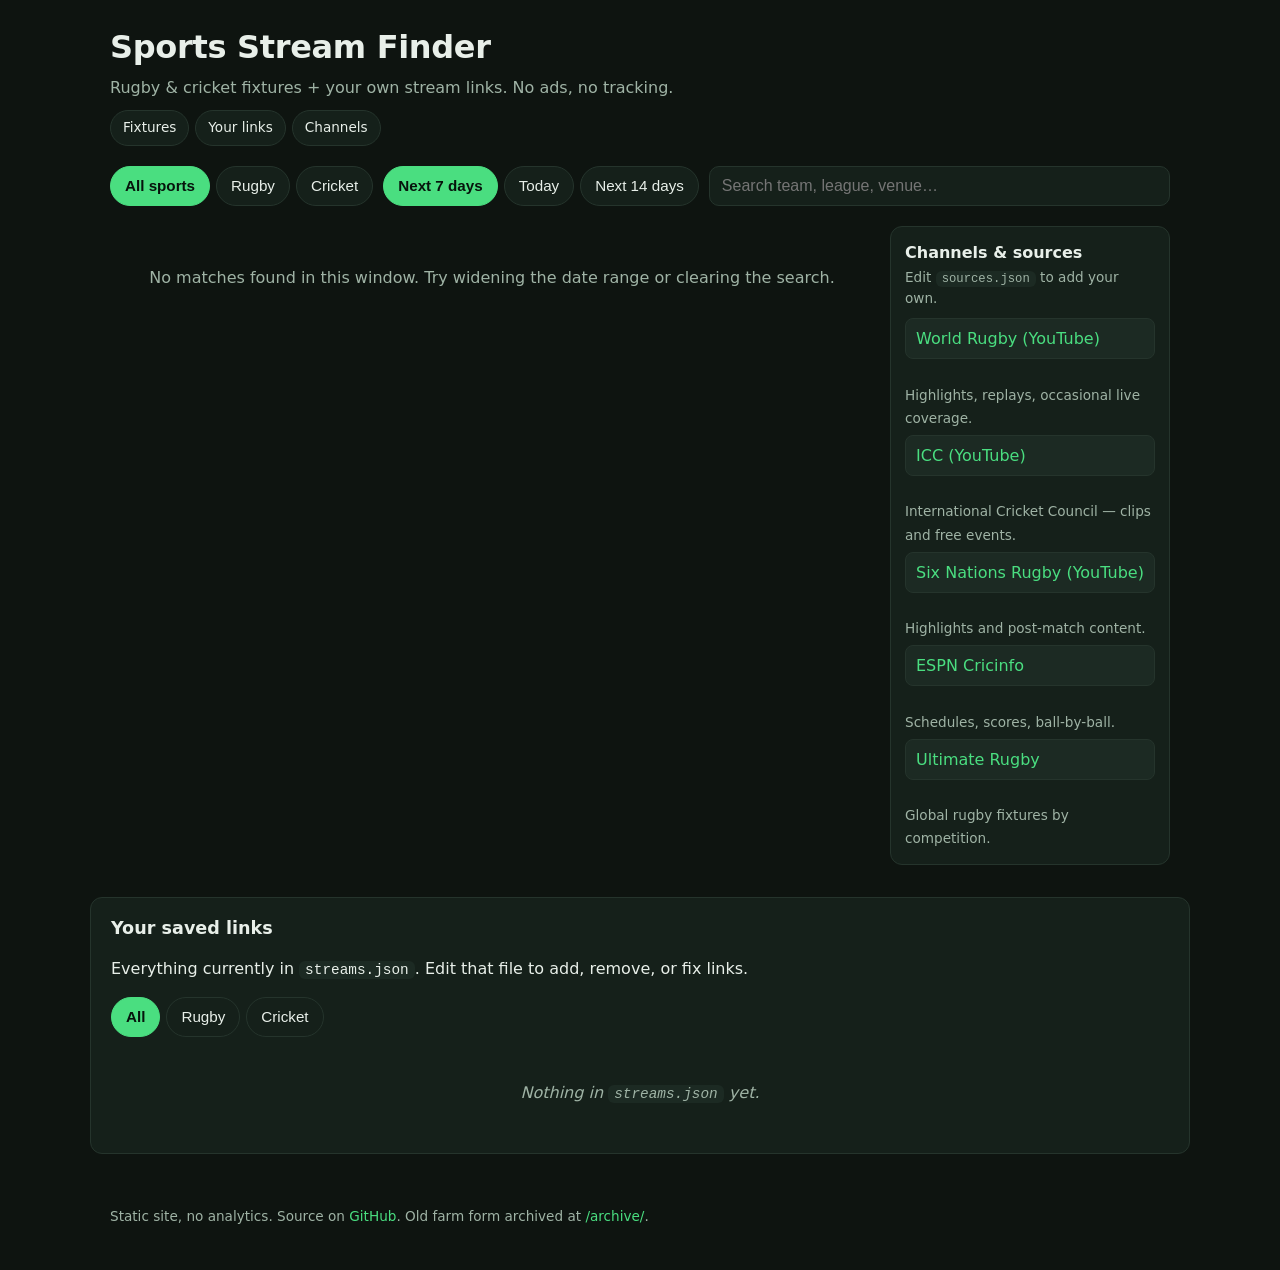
<file: index.html>
<!doctype html>
<html lang="en">
  <head>
    <meta charset="utf-8" />
    <meta name="viewport" content="width=device-width, initial-scale=1, viewport-fit=cover" />
    <meta name="theme-color" content="#0b3d2e" />
    <title>Sports Stream Finder — Rugby & Cricket</title>
    <meta
      name="description"
      content="Personal, ad-free finder for rugby and cricket fixtures with your own curated stream links."
    />
    <link rel="icon" href="data:image/svg+xml,%3Csvg xmlns='http://www.w3.org/2000/svg' viewBox='0 0 64 64'%3E%3Ctext y='52' font-size='52'%3E%F0%9F%8F%89%3C/text%3E%3C/svg%3E" />
    <link rel="stylesheet" href="styles.css" />
  </head>
  <body>
    <header class="topbar">
      <h1>Sports Stream Finder</h1>
      <p class="tagline">Rugby &amp; cricket fixtures + your own stream links. No ads, no tracking.</p>
      <nav class="jump" aria-label="Jump to section">
        <a href="#fixtures">Fixtures</a>
        <a href="#my-links">Your links</a>
        <a href="#sources-section">Channels</a>
      </nav>
    </header>

    <nav class="filters" aria-label="Filters">
      <div class="filter-group" role="radiogroup" aria-label="Sport">
        <button type="button" class="chip is-active" data-sport="all">All sports</button>
        <button type="button" class="chip" data-sport="Rugby">Rugby</button>
        <button type="button" class="chip" data-sport="Cricket">Cricket</button>
      </div>
      <div class="filter-group" role="radiogroup" aria-label="Window">
        <button type="button" class="chip is-active" data-window="7">Next 7 days</button>
        <button type="button" class="chip" data-window="1">Today</button>
        <button type="button" class="chip" data-window="14">Next 14 days</button>
      </div>
      <input
        id="search"
        type="search"
        placeholder="Search team, league, venue…"
        autocomplete="off"
        spellcheck="false"
        aria-label="Search"
      />
    </nav>

    <main class="layout">
      <section id="fixtures" class="fixtures" aria-busy="true" aria-live="polite">
        <p class="status">Loading fixtures…</p>
      </section>

      <aside id="sources-section" class="sidebar" aria-label="Always-on channels">
        <h2>Channels &amp; sources</h2>
        <p class="muted">Edit <code>sources.json</code> to add your own.</p>
        <ul id="sources" class="sources"></ul>
      </aside>
    </main>

    <section id="my-links" class="my-links" aria-label="Your saved links">
      <div class="my-links-head">
        <h2>Your saved links</h2>
        <span id="my-links-count" class="muted"></span>
      </div>
      <p class="muted">
        Everything currently in <code>streams.json</code>. Edit that file to
        add, remove, or fix links.
      </p>
      <div class="my-links-filter" role="radiogroup" aria-label="Filter saved links">
        <button type="button" class="chip is-active" data-mylinks-sport="all">All</button>
        <button type="button" class="chip" data-mylinks-sport="Rugby">Rugby</button>
        <button type="button" class="chip" data-mylinks-sport="Cricket">Cricket</button>
      </div>
      <div id="my-links-list" class="my-links-list"></div>
    </section>

    <section id="snippet-helper" class="snippet-helper" hidden>
      <h2>Add a stream link</h2>
      <p>
        Copy the snippet below and paste it into <code>streams.json</code>
        (commit via <a href="https://github.dev" rel="noopener">github.dev</a>
        on iPad).
      </p>
      <pre id="snippet" aria-live="polite"></pre>
      <button type="button" id="copy-snippet">Copy</button>
    </section>

    <footer class="foot">
      <p>
        Static site, no analytics. Source on
        <a id="repo-link" href="#" rel="noopener">GitHub</a>. Old farm form
        archived at <a href="archive/farm-delivery.html">/archive/</a>.
      </p>
    </footer>

    <script type="module" src="app.js"></script>
  </body>
</html>
</file>
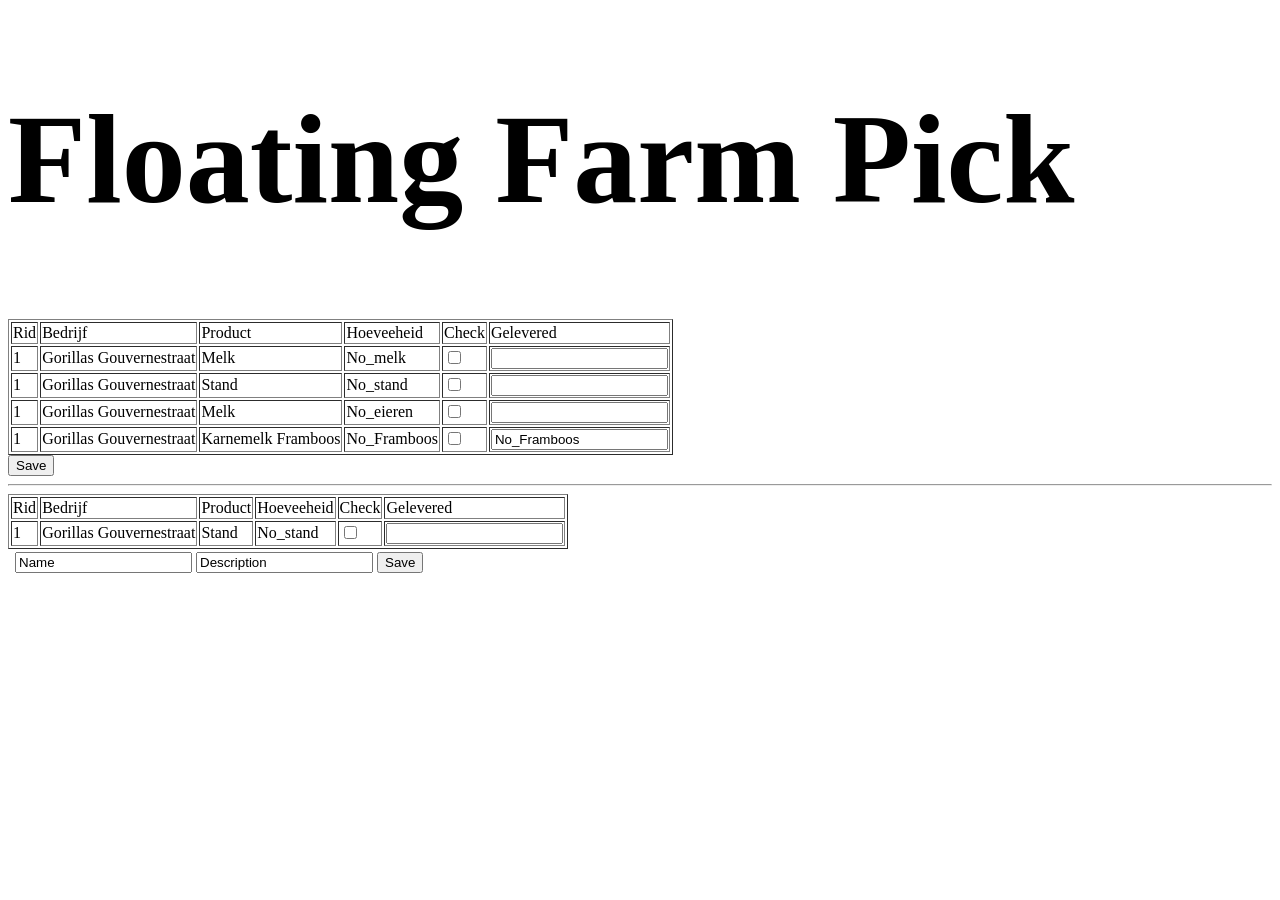
<file: archive/farm-delivery.html>
<!DOCTYPE html>
<meta name="viewport" content="width=device-width, initial-scale=1.0">

<html>
<body>

    <h1 style="font-size:10vw">Floating Farm Pick</h1>


    <table id="rid_1" border="1">
    <tr>
	<td>Rid</td>
        <td>Bedrijf</td>
        <td>Product</td>
        <td>Hoeveeheid</td>
	<td>Check</td>
	<td>Gelevered</td>
    </tr>
    <tr>
        <td>1</td>
        <td>Gorillas Gouvernestraat</td>
	<td>Melk</td>
	<td>No_melk</td>
        <td><form id="form1"><input form="form1" type="checkbox" name="gelevered" /></td>
        <td><input form="form1" type="number" value="No_melk" /></td>
    </tr>
    <tr>
        <td>1</td>
        <td>Gorillas Gouvernestraat</td>
	<td>Stand</td>
	<td>No_stand</td>
        <td><form id="form1"><input form="form1" type="checkbox" name="gelevered" /></td>
        <td><input form="form1" type="number" value="No_stand" /></td>
    </tr>
    <tr>
        <td>1</td>
        <td>Gorillas Gouvernestraat</td>
	<td>Melk</td>
	<td>No_eieren</td>
        <td><form id="form1"><input form="form1" type="checkbox" name="gelevered" /></td>
        <td><input form="form1" type="number" value="No_eieren" /></td>
    </tr>
    <tr>
        <td>1</td>
        <td>Gorillas Gouvernestraat</td>
	<td>Karnemelk Framboos</td>
	<td>No_Framboos</td>
        <td><form id="form1"><input form="form1" type="checkbox" name="gelevered" /></td>
        <td><input form="form1" type="text" value="No_Framboos" /></td>
    </tr>
</table>
    <td><input form="form1" type="submit" value="Save" /></td>
    <hr>

    <table id="rid2" border="1">
        <tr>
            <td>Rid</td>
            <td>Bedrijf</td>
            <td>Product</td>
            <td>Hoeveeheid</td>
            <td>Check</td>
            <td>Gelevered</td>
        </tr>
        <tr>
            <td>1</td>
            <td>Gorillas Gouvernestraat</td>
            <td>Stand</td>
            <td>No_stand</td>
            <td><form id="form1"><input form="form1" type="checkbox" name="gelevered" /></td>
            <td><input form="form1" type="number" value="No_stand" /></td>
        </tr>
    </table>
    <script>
        for (var i = 0; i < array.length; i++) {
            // create a new row
            var newRow = table.insertRow(table.length);
            for (var j = 0; j < array[i].length; j++) {
                // create a new cell
                var cell = newRow.insertCell(j);

                // add value to the cell
                cell.innerHTML = array[i][j];
            }
        }
    </script>
    <table>
        <tr>
            <td><form id="form2"><input type="hidden" name="id" value="1" /></form></td>
            <td><input form="form2" type="text" name="name" value="Name" /></td>
            <td><input form="form2" type="text" name="description" value="Description" /></td>
            <td><input form="form2" type="submit" value="Save" /></td>
        </tr>
    </table>

</body>
</html>
</file>
<file: styles.css>
:root {
  --bg: #0e1410;
  --panel: #15201a;
  --panel-2: #1c2a23;
  --ink: #e8efe9;
  --ink-dim: #9fb3a5;
  --accent: #4ade80;
  --accent-ink: #07140c;
  --rugby: #f59e0b;
  --cricket: #38bdf8;
  --border: #25342c;
  --radius: 12px;
}

* { box-sizing: border-box; }

html, body {
  margin: 0;
  padding: 0;
  background: var(--bg);
  color: var(--ink);
  font-family: -apple-system, BlinkMacSystemFont, "Segoe UI", system-ui, sans-serif;
  font-size: 16px;
  line-height: 1.45;
  -webkit-text-size-adjust: 100%;
}

a { color: var(--accent); text-decoration: none; }
a:hover, a:focus { text-decoration: underline; }

code {
  background: var(--panel-2);
  padding: 1px 6px;
  border-radius: 6px;
  font-size: 0.9em;
}

.topbar {
  padding: 24px 20px 8px;
  max-width: 1100px;
  margin: 0 auto;
}
.topbar h1 {
  margin: 0;
  font-size: clamp(1.4rem, 1rem + 2vw, 2rem);
  letter-spacing: -0.01em;
}
.tagline {
  margin: 6px 0 0;
  color: var(--ink-dim);
}
.jump {
  margin-top: 10px;
  display: flex;
  flex-wrap: wrap;
  gap: 6px;
}
.jump a {
  background: var(--panel);
  color: var(--ink);
  border: 1px solid var(--border);
  border-radius: 999px;
  padding: 6px 12px;
  font-size: 0.85rem;
  min-height: 36px;
  display: inline-flex;
  align-items: center;
  text-decoration: none;
}
.jump a:hover, .jump a:focus { border-color: var(--accent); }

.filters {
  display: flex;
  flex-wrap: wrap;
  gap: 10px;
  padding: 12px 20px;
  max-width: 1100px;
  margin: 0 auto;
  align-items: center;
}
.filter-group {
  display: flex;
  flex-wrap: wrap;
  gap: 6px;
}
.chip {
  background: var(--panel);
  color: var(--ink);
  border: 1px solid var(--border);
  border-radius: 999px;
  padding: 8px 14px;
  font-size: 0.95rem;
  cursor: pointer;
  min-height: 40px;
}
.chip.is-active {
  background: var(--accent);
  color: var(--accent-ink);
  border-color: var(--accent);
  font-weight: 600;
}
.chip:focus-visible {
  outline: 2px solid var(--accent);
  outline-offset: 2px;
}

#search {
  flex: 1 1 220px;
  min-height: 40px;
  background: var(--panel);
  color: var(--ink);
  border: 1px solid var(--border);
  border-radius: 10px;
  padding: 8px 12px;
  font-size: 1rem;
}

.layout {
  display: grid;
  grid-template-columns: 1fr;
  gap: 16px;
  padding: 8px 20px 24px;
  max-width: 1100px;
  margin: 0 auto;
}
@media (min-width: 900px) {
  .layout { grid-template-columns: 1fr 280px; }
}

.fixtures { display: grid; gap: 12px; }
.status { color: var(--ink-dim); padding: 24px; text-align: center; }

.day-heading {
  margin: 12px 4px 4px;
  font-size: 0.95rem;
  color: var(--ink-dim);
  text-transform: uppercase;
  letter-spacing: 0.08em;
}

.match {
  background: var(--panel);
  border: 1px solid var(--border);
  border-radius: var(--radius);
  padding: 14px;
  display: grid;
  gap: 10px;
}
.match-header {
  display: flex;
  flex-wrap: wrap;
  gap: 8px;
  align-items: baseline;
  justify-content: space-between;
}
.match-title {
  margin: 0;
  font-size: 1.05rem;
}
.match-meta {
  color: var(--ink-dim);
  font-size: 0.9rem;
  display: flex;
  gap: 10px;
  flex-wrap: wrap;
}
.sport-tag {
  display: inline-block;
  padding: 2px 8px;
  border-radius: 999px;
  font-size: 0.75rem;
  font-weight: 600;
  text-transform: uppercase;
  letter-spacing: 0.05em;
}
.sport-tag.rugby { background: rgba(245, 158, 11, 0.15); color: var(--rugby); }
.sport-tag.cricket { background: rgba(56, 189, 248, 0.15); color: var(--cricket); }

.links {
  display: flex;
  flex-wrap: wrap;
  gap: 8px;
}
.link-btn {
  background: var(--panel-2);
  color: var(--ink);
  border: 1px solid var(--border);
  border-radius: 8px;
  padding: 8px 12px;
  font-size: 0.95rem;
  min-height: 40px;
  display: inline-flex;
  align-items: center;
  gap: 6px;
}
.link-btn:hover, .link-btn:focus {
  background: var(--accent);
  color: var(--accent-ink);
  border-color: var(--accent);
  text-decoration: none;
}
.link-btn .arrow { opacity: 0.6; }

.no-link {
  font-size: 0.9rem;
  color: var(--ink-dim);
}
.no-link button {
  background: transparent;
  color: var(--accent);
  border: 1px dashed var(--border);
  border-radius: 8px;
  padding: 6px 10px;
  cursor: pointer;
  font: inherit;
}

.sidebar {
  background: var(--panel);
  border: 1px solid var(--border);
  border-radius: var(--radius);
  padding: 14px;
  align-self: start;
}
.sidebar h2 {
  margin: 0 0 4px;
  font-size: 1rem;
}
.sidebar .muted {
  margin: 0 0 10px;
  color: var(--ink-dim);
  font-size: 0.85rem;
}
.sources {
  list-style: none;
  margin: 0;
  padding: 0;
  display: grid;
  gap: 6px;
}
.sources a {
  display: block;
  padding: 8px 10px;
  background: var(--panel-2);
  border: 1px solid var(--border);
  border-radius: 8px;
}

.my-links {
  max-width: 1100px;
  margin: 8px auto 24px;
  padding: 18px 20px;
  background: var(--panel);
  border: 1px solid var(--border);
  border-radius: var(--radius);
}
.my-links-head {
  display: flex;
  align-items: baseline;
  gap: 10px;
  flex-wrap: wrap;
}
.my-links-head h2 {
  margin: 0;
  font-size: 1.1rem;
}
.my-links-filter {
  display: flex;
  flex-wrap: wrap;
  gap: 6px;
  margin: 10px 0 14px;
}
.my-links-list {
  display: grid;
  gap: 10px;
}
.my-link {
  background: var(--panel-2);
  border: 1px solid var(--border);
  border-radius: 10px;
  padding: 12px;
  display: grid;
  gap: 8px;
}
.my-link-head {
  display: flex;
  flex-wrap: wrap;
  gap: 8px;
  align-items: baseline;
  justify-content: space-between;
}
.my-link-title { margin: 0; font-size: 1rem; }
.my-link-meta {
  font-size: 0.85rem;
  color: var(--ink-dim);
  display: flex;
  gap: 10px;
  flex-wrap: wrap;
}
.my-link .links { margin-top: 2px; }
.my-link-empty {
  color: var(--ink-dim);
  font-style: italic;
  padding: 14px;
  text-align: center;
}

.snippet-helper {
  max-width: 1100px;
  margin: 0 auto 24px;
  padding: 14px 20px;
  background: var(--panel);
  border: 1px solid var(--border);
  border-radius: var(--radius);
}
.snippet-helper pre {
  background: var(--bg);
  padding: 12px;
  border-radius: 8px;
  overflow-x: auto;
  font-size: 0.85rem;
}
#copy-snippet {
  background: var(--accent);
  color: var(--accent-ink);
  border: 0;
  padding: 8px 14px;
  border-radius: 8px;
  font-weight: 600;
  cursor: pointer;
}

.foot {
  max-width: 1100px;
  margin: 0 auto;
  padding: 16px 20px 32px;
  color: var(--ink-dim);
  font-size: 0.85rem;
}
</file>
